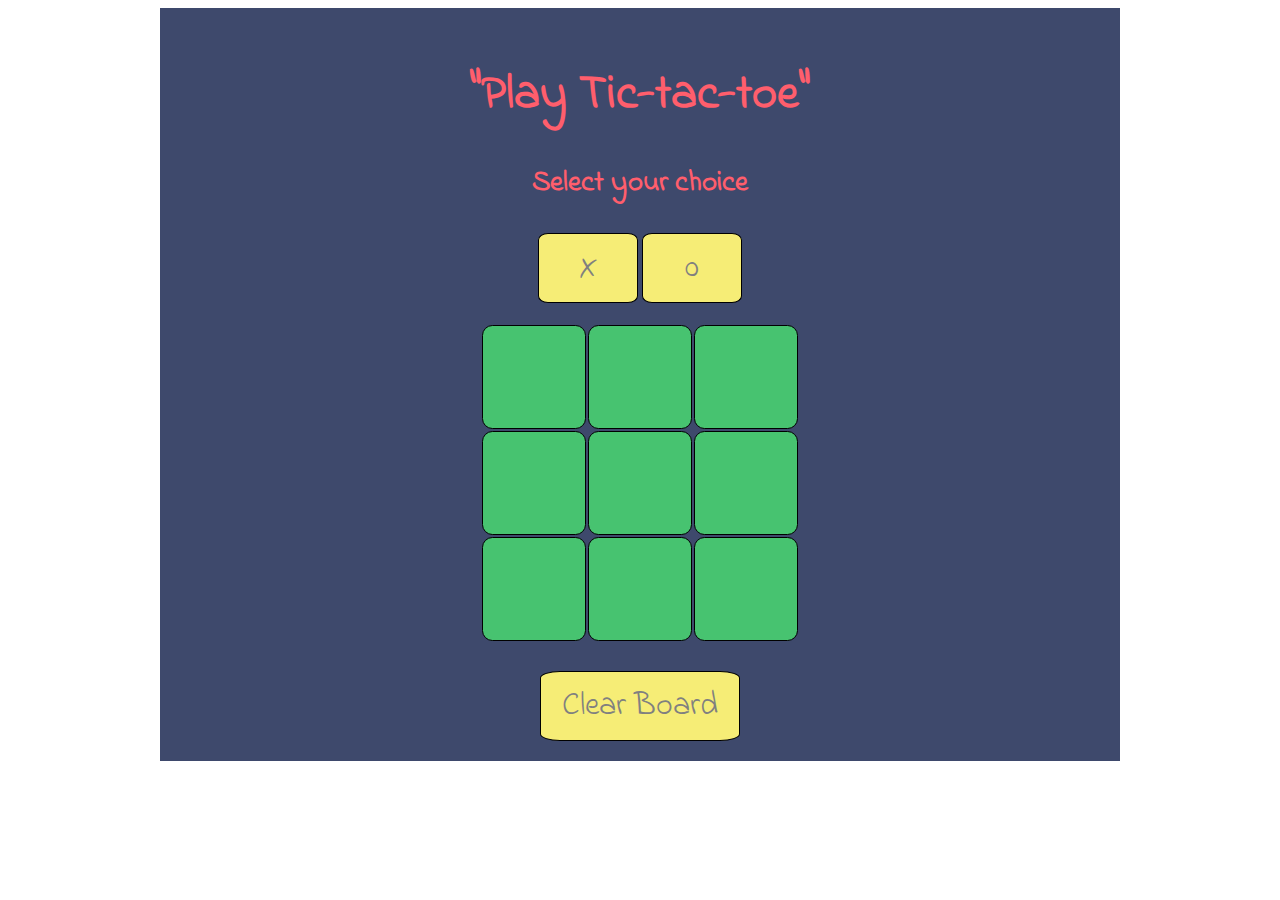
<file: index.html>
<!DOCTYPE html>
<html lang="en">
<head>
	<meta charset="UTF-8">
	<title>Tic-tac-toe</title>
	<link rel="stylesheet" href="css/style.css">
</head>
<body>
<div class="container">
	<h1>"Play Tic-tac-toe"</h1>
	<h3>Select your choice</h3>
	<div class="theButtons">
		<button id="cross">X</button>
		<button id="zero">0</button>
	</div>
	<table>
		<tbody id="board">
			<tr class="row one">
				<td class="col one"></td>
				<td class="col two"></td>
				<td class="col three"></td>
			</tr>
			<tr class="row two">
				<td class="col one"></td>
				<td class="col two"></td>
				<td class="col three"></td>
			</tr>
			<tr class="row three">
				<td class="col one"></td>
				<td class="col two"></td>
				<td class="col three"></td>
			</tr>
		</tbody>
	</table>
	<div id="message"></div>
	<button id="clear">Clear Board</button>
</div>
<script src="js/jquery.min.js"></script>
<script src="js/game.js"></script>
	
</body>
</html>
</file>
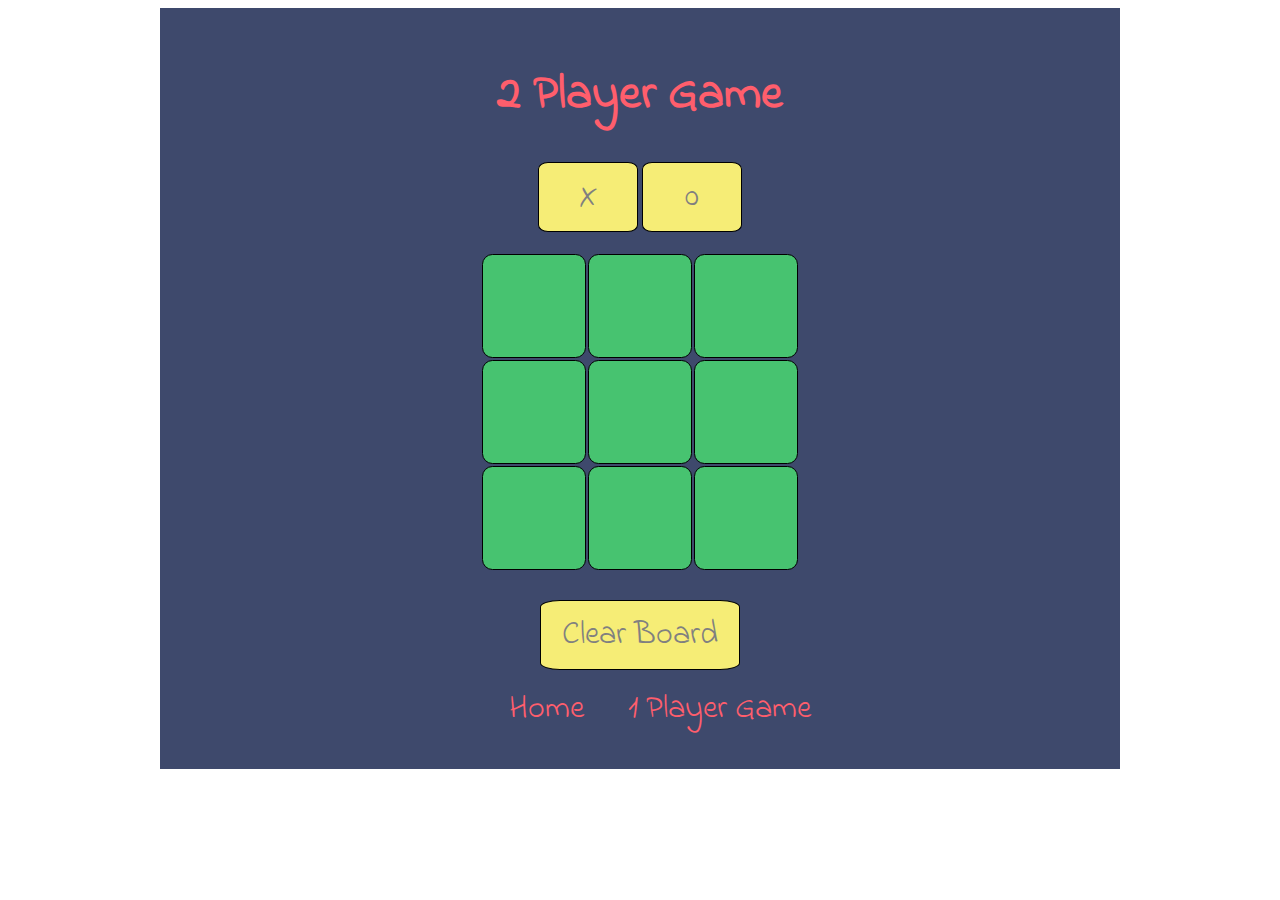
<file: html/index.html>
<!DOCTYPE html>
<html lang="en">
<head>
	<meta charset="UTF-8">
	<title>Tic-tac-toe</title>
	<link rel="stylesheet" href="../css/style.css">
	<!-- <link rel="stylesheet" href="https://maxcdn.bootstrapcdn.com/font-awesome/4.4.0/css/font-awesome.min.css"> -->
	<link rel="stylesheet" href="../css/font-awesome.css">
</head>
<body>
<div class="container">
	<h1>2 Player Game</h1>
	<!-- <h3>Select your choice</h3> -->
	<div class="theButtons">
		<button id="cross">X</button>
		<button id="zero">0</button>
	</div>
	<table>
		<tbody id="board">
			<tr class="row one">
				<td class="col one"></td>
				<td class="col two"></td>
				<td class="col three"></td>
			</tr>
			<tr class="row two">
				<td class="col one"></td>
				<td class="col two"></td>
				<td class="col three"></td>
			</tr>
			<tr class="row three">
				<td class="col one"></td>
				<td class="col two"></td>
				<td class="col three"></td>
			</tr>
		</tbody>
	</table>
	<div id="message"></div>
	<button id="clear">Clear Board</button>
	<div class="connect">
		<ul>
			<li><a href="gamepage.html">Home</a></li>
			<li><a href="indexAI.html">1 Player Game</a></li>
		</ul>
	</div>
</div>
<script src="../js/jquery.min.js"></script>
<script src="../js/game.js"></script>
	
</body>
</html>
</file>
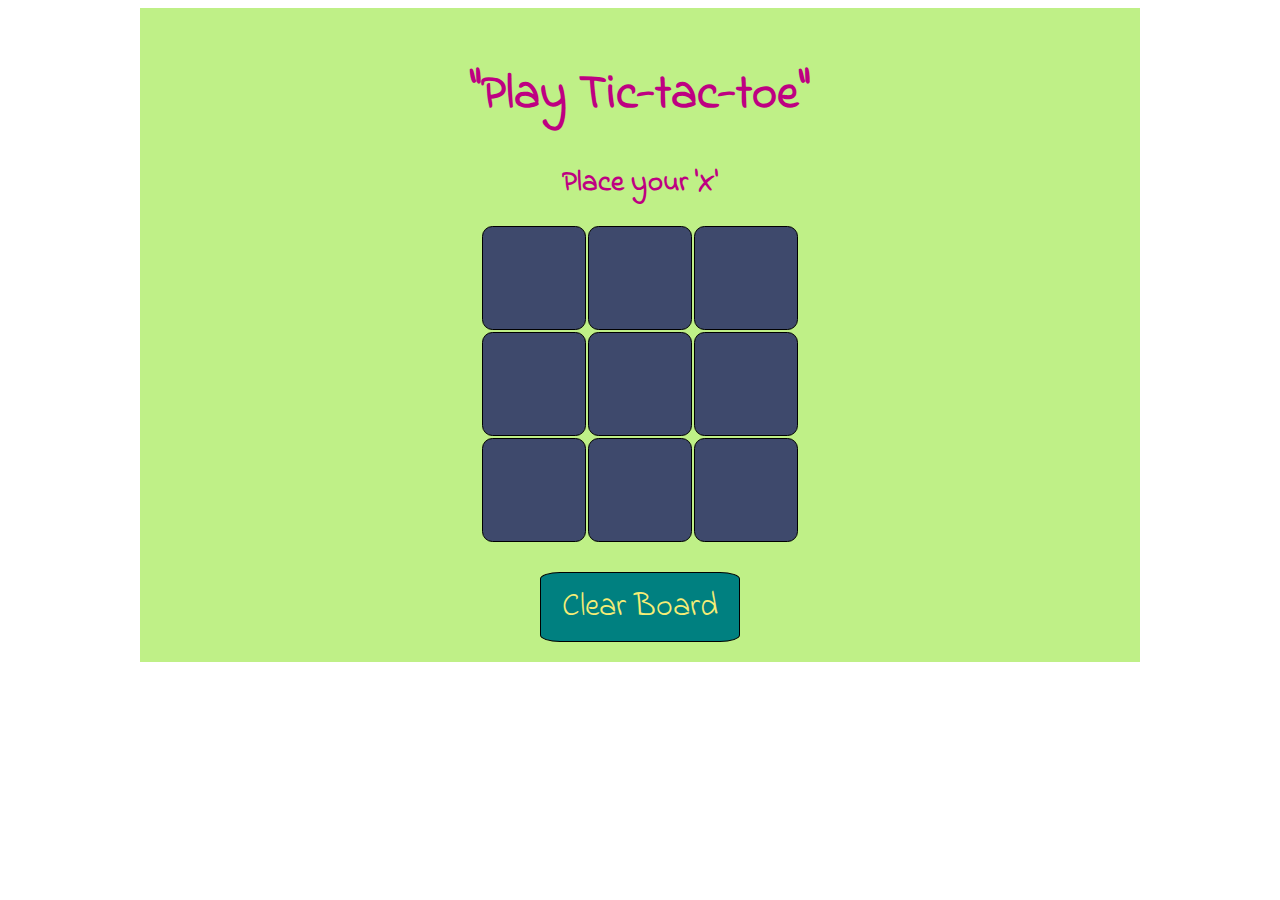
<file: indexAI.html>
<!DOCTYPE html>
<html lang="en">
<head>
	<meta charset="UTF-8">
	<title>Tic-tac-toe</title>
	<link rel="stylesheet" href="css/styleAI.css">
</head>
<body>
<div class="container">
	<h1>"Play Tic-tac-toe"</h1>
	<h3>Place your 'X'</h3>
	<table>
		<tbody id="board">
			<tr class="row 0">
				<td class="col 0"></td>
				<td class="col 1"></td>
				<td class="col 2"></td>
			</tr>
			<tr class="row 1">
				<td class="col 0"></td>
				<td class="col 1"></td>
				<td class="col 2"></td>
			</tr>
			<tr class="row 2">
				<td class="col 0"></td>
				<td class="col 1"></td>
				<td class="col 2"></td>
			</tr>
		</tbody>
	</table>
	<div id="message"></div>
	<button id="clear">Clear Board</button>
</div>
<script src="js/jquery.min.js"></script>
<script src="js/gameAI.js"></script>
	
</body>
</html>
</file>
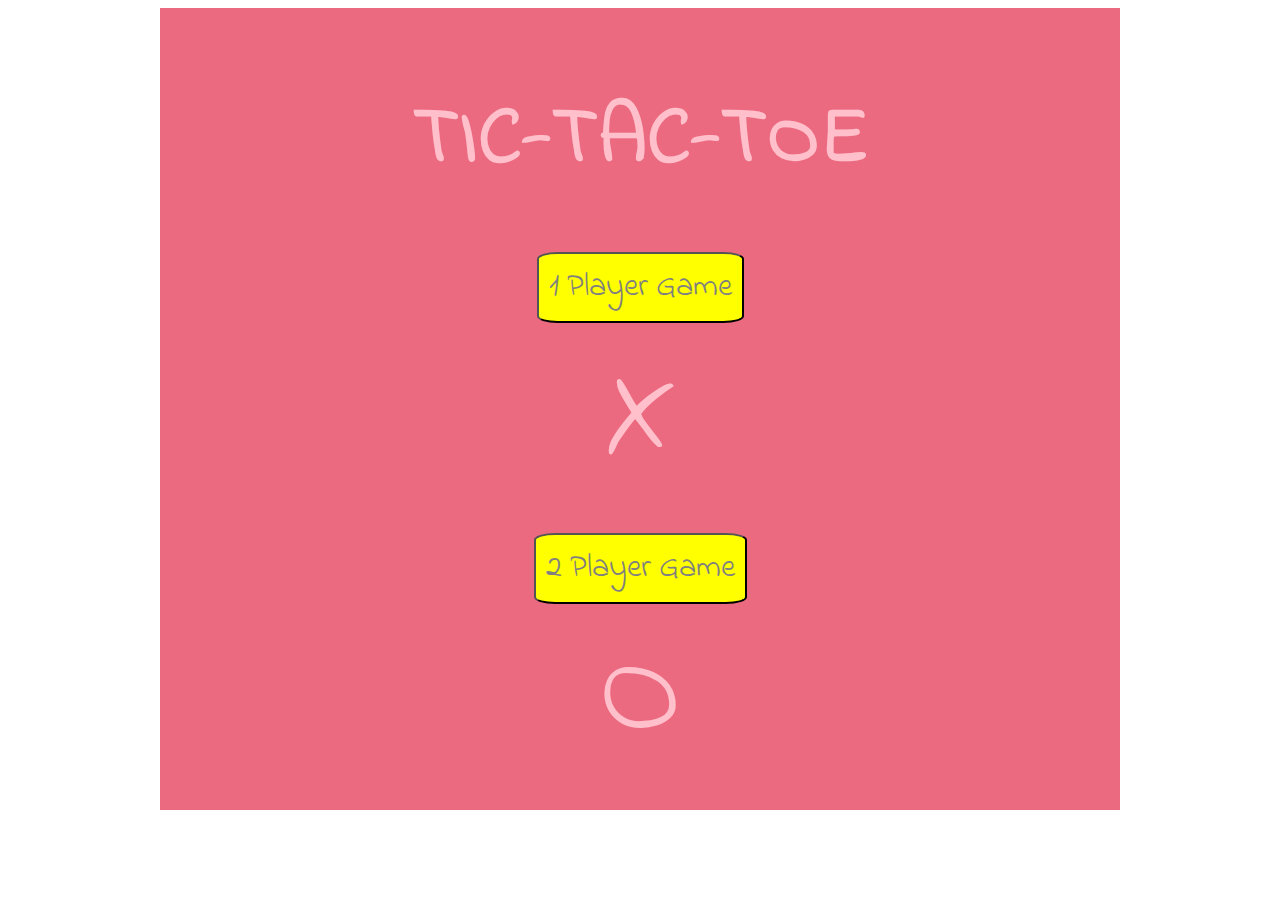
<file: html/gamepage.html>
<!DOCTYPE html>
<html lang="en">
<head>
	<meta charset="UTF-8">
	<title>Play Tic-Tac-Toe</title>
	<link rel="stylesheet" href="../css/home.css">
	<!-- <link rel="stylesheet" href="https://maxcdn.bootstrapcdn.com/font-awesome/4.4.0/css/font-awesome.min.css"> -->
	<link rel="stylesheet" href="../css/font-awesome.css">
</head>
<body>

<div class="container">
	<h1>TIC-TAC-TOE</h1>	
	<button class="btn" id="computer"><a href="indexAI.html">1 Player Game</a></button>
	<br />
	<!-- <i class="fa fa-times"></i> -->
	<p class="symbol">X</p>
	<br />
	<button class="btn" id="2P"><a href="index.html">2 Player Game</a></button>
	<br />
	<!-- <i class="fa fa-circle-o"></i> -->
	<p class="symbol">O</p>
</div>
	
</body>
</html>
</file>
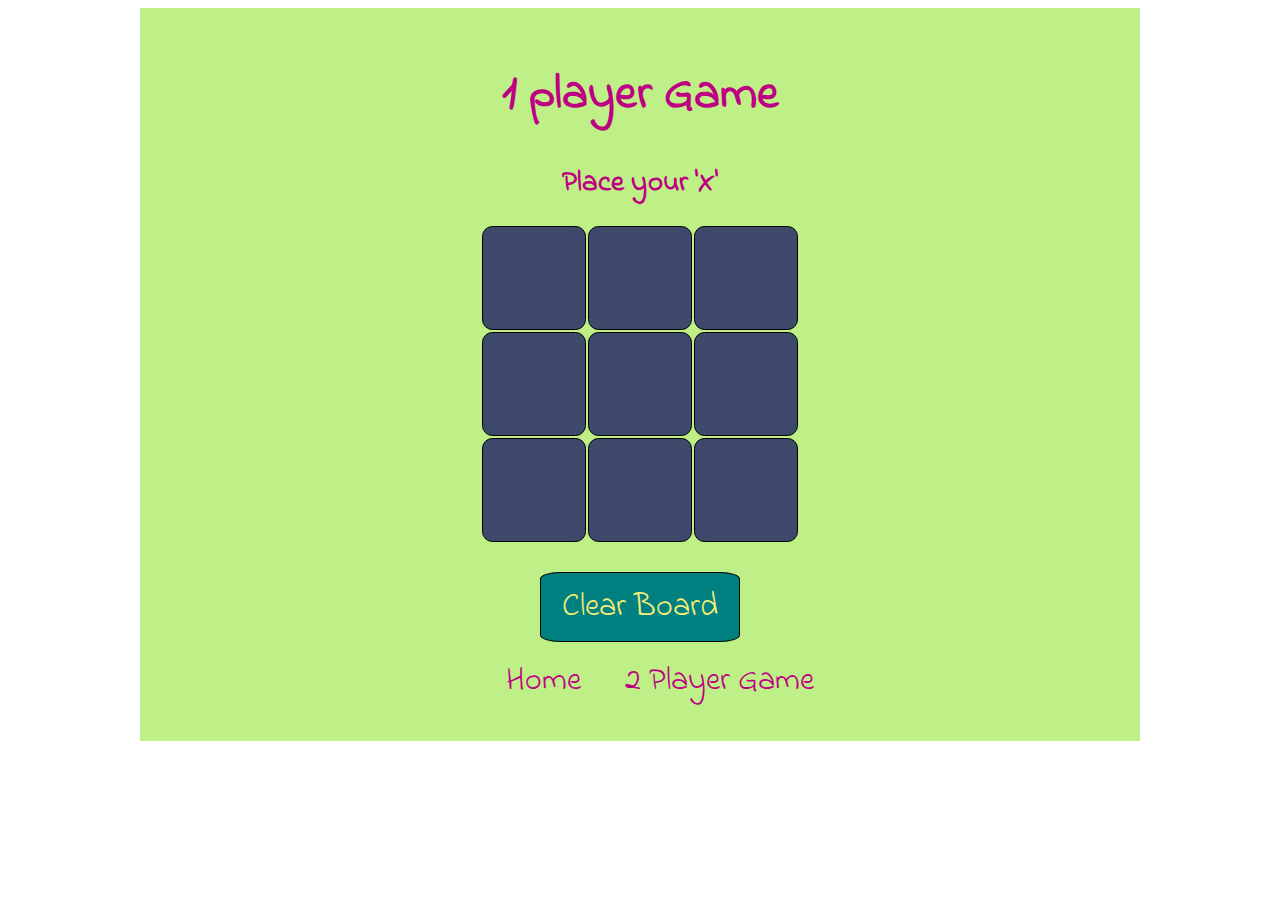
<file: html/indexAI.html>
<!DOCTYPE html>
<html lang="en">
<head>
	<meta charset="UTF-8">
	<title>Tic-tac-toe</title>
	<link rel="stylesheet" href="../css/styleAI.css">
</head>
<body>
<div class="container">
	<h1>1 player Game</h1>
	<h3>Place your 'X'</h3>
	<table>
		<tbody id="board">
			<tr class="row 0">
				<td class="col 0"></td>
				<td class="col 1"></td>
				<td class="col 2"></td>
			</tr>
			<tr class="row 1">
				<td class="col 0"></td>
				<td class="col 1"></td>
				<td class="col 2"></td>
			</tr>
			<tr class="row 2">
				<td class="col 0"></td>
				<td class="col 1"></td>
				<td class="col 2"></td>
			</tr>
		</tbody>
	</table>
	<div id="message"></div>
	<button id="clear">Clear Board</button>
	<div class="connect">
		<ul>
			<li><a href="gamepage.html">Home</a></li>
			<li><a href="index.html">2 Player Game</a></li>
		</ul>
	</div>
</div>
<script src="../js/jquery.min.js"></script>
<script src="../js/gameAI.js"></script>
	
</body>
</html>
</file>
<file: css/style.css>
/*css styles for te 2 player game*/
@import url(http://fonts.googleapis.com/css?family=Indie+Flower);

.container {
	background-color: #3E496C;
	color: #FF5E6C;
	font-family: 'Indie Flower', cursive;
	margin: 0 auto;
	max-width: 960px;
	text-align: center;
	padding: 20px;
	left: 200px;
	box-sizing: border-box;
}

h1 {
	font-size: 3em;
}

h3 {
	font-size: 1.8em;
}

table {
	display: inline-block;
	padding: 20px;
}

button {
	font-family: 'Indie Flower', cursive;
	font-size: 2em;
	height: 70px;
	width: 100px;
	background-color: #F6ED76;
	color: grey;
	border-radius: 10%;
	border: 1px solid black;
}

button.active {
	background-color: red;
	color: black;
	font-weight: bold;
	font-size: 3em;

}

button#clear {
	width: 200px;
}

td {
	font-family: 'Indie Flower', cursive;
	font-size: 2em;
	height: 100px;
	width: 100px;
	background-color: #47C370;
	border-radius: 10%;
	border: 1px solid black;
	color: teal;
}

td:hover{
	background-color: pink;
}

.visited {
	background-color: gainsboro;
	color: blue;
	font-size: 3em;
	font-weight: bold;
	pointer-events: none;
}

.notAllowed {
	pointer-events: none;
}

#message {
	font-size: 3em;
	font-weight: bold;
}

.connect li {
	display: inline;
	padding: 20px;
	font-size: 2em;
}

a {
	text-decoration: none;
	color: #FF5E6C;
}

a:hover {
	color: #E3F9FE;
}

.blink {
    -webkit-animation-name: blinker;
    -webkit-animation-duration: 1s;
    -webkit-animation-timing-function: linear;
    -webkit-animation-iteration-count: infinite;
    
    -moz-animation-name: blinker;
    -moz-animation-duration: 1s;
    -moz-animation-timing-function: linear;
    -moz-animation-iteration-count: infinite;
    
    animation-name: blinker;
    animation-duration: 1s;
    animation-timing-function: linear;
    animation-iteration-count: infinite;
}

/*to make the buttons blink*/
@-moz-keyframes blinker {  
    0% { opacity: 1.0; }
    50% { opacity: 0.0; }
    100% { opacity: 1.0; }
}

@-webkit-keyframes blinker {  
    0% { opacity: 1.0; }
    50% { opacity: 0.0; }
    100% { opacity: 1.0; }
}

@keyframes blinker {  
    0% { opacity: 1.0; }
    50% { opacity: 0.0; }
    100% { opacity: 1.0; }
}
</file>
<file: css/styleAI.css>
/*css styles for the 1 player game*/
@import url(http://fonts.googleapis.com/css?family=Indie+Flower);

.container {
	background-color: #BFF087;
	color: #BE0082;
	font-family: 'Indie Flower', cursive;
	margin: 0 auto;
	max-width: 960px;
	text-align: center;
	padding: 20px;
	left: 200px;
}

h1 {
	font-size: 3em;
}

h3 {
	font-size: 1.8em;
	margin: 0;
	padding: 0;
}

table {
	display: inline-block;
	padding: 20px;
}

button {
	font-family: 'Indie Flower', cursive;
	font-size: 2em;
	height: 70px;
	width: 100px;
	background-color: teal;
	color: #F6ED76;
	border-radius: 10%;
	border: 1px solid black;
}

button.active {
	background-color: red;
	color: black;
	text-decoration: underline;
	font-weight: bold;
	font-size: 3em;

}

button#clear {
	width: 200px;
}

td {
	font-family: 'Indie Flower', cursive;
	font-size: 2em;
	height: 100px;
	width: 100px;
	background-color: #3E496C;
	border-radius: 10%;
	border: 1px solid black;
}

td:hover{
	background-color: #FF5E6C;
}

.visited {
	background-color: #F6ED76;
	color: red;
	pointer-events: none;
	font-size: 3em;
	font-weight: bold;
	
}

.notAllowed {
	pointer-events: none;
}

.visited.appear {
	transition: all 1s ease-in-out;
	
}

#message {
	font-size: 3em;
	font-weight: bold;
}

.connect li {
	display: inline;
	padding: 20px;
	font-size: 2em;
}

a {
	text-decoration: none;
	color: #BE0082;
}

a:hover {
	color: blue;
}
</file>
<file: css/home.css>
/*css styles for the homepage*/
@import url(http://fonts.googleapis.com/css?family=Indie+Flower);

.container {
	font-family: 'Indie Flower', cursive;
	background-color: #EB6A80;
	color: pink;
	max-width: 960px;
	margin: 0 auto;
	padding: 20px;
	background-size: cover;
	text-align: center;
	box-sizing: border-box;
}

h1 {
	text-align: center;
	font-size: 5em;
	font-weight: bold;
}

button {
	font-family: 'Indie Flower', cursive;
	font-size: 2em;
	background-color: yellow;
	color: grey;
	border-radius: 10%;
	padding: 10px;
}

.symbol {
	font-size: 8em;
	margin: 0;
	padding: 0;
}

a {
	text-decoration: none;
	color: grey;
}

a:hover {
	color: blue;
}
</file>
